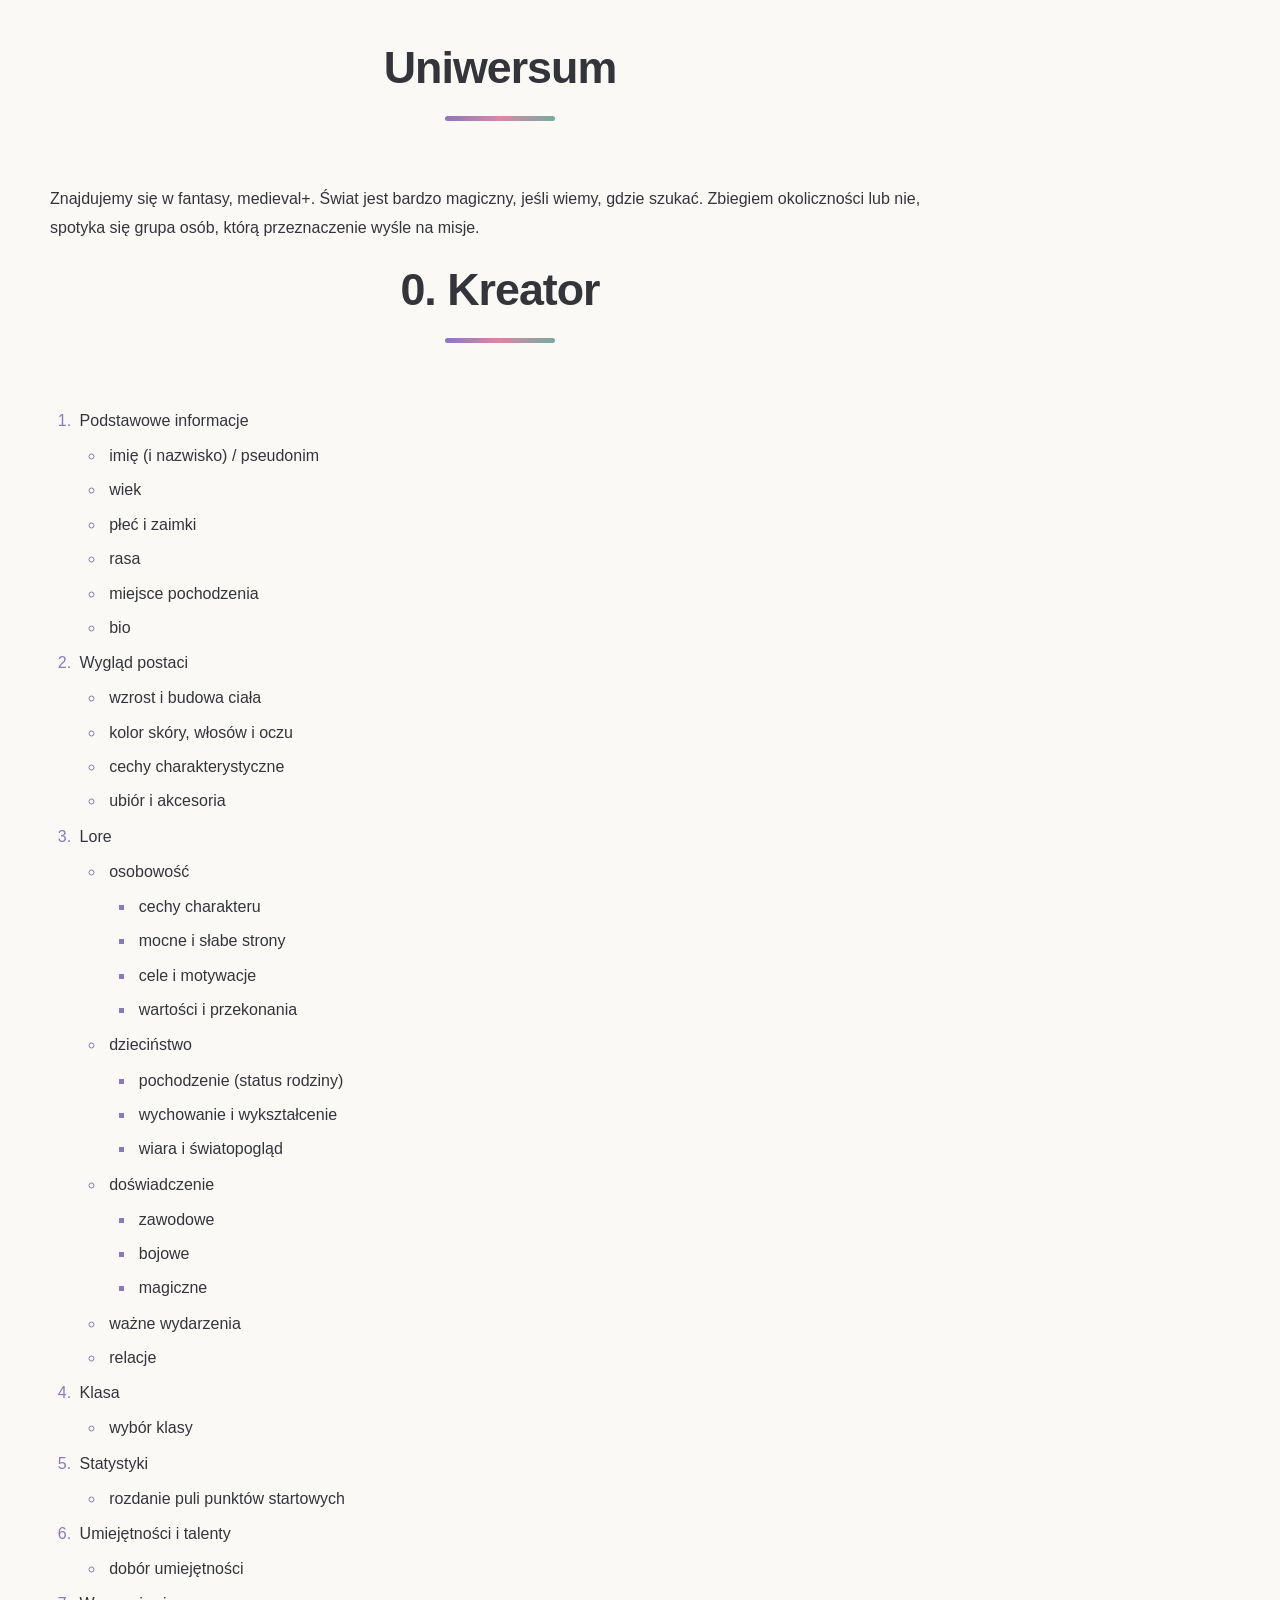
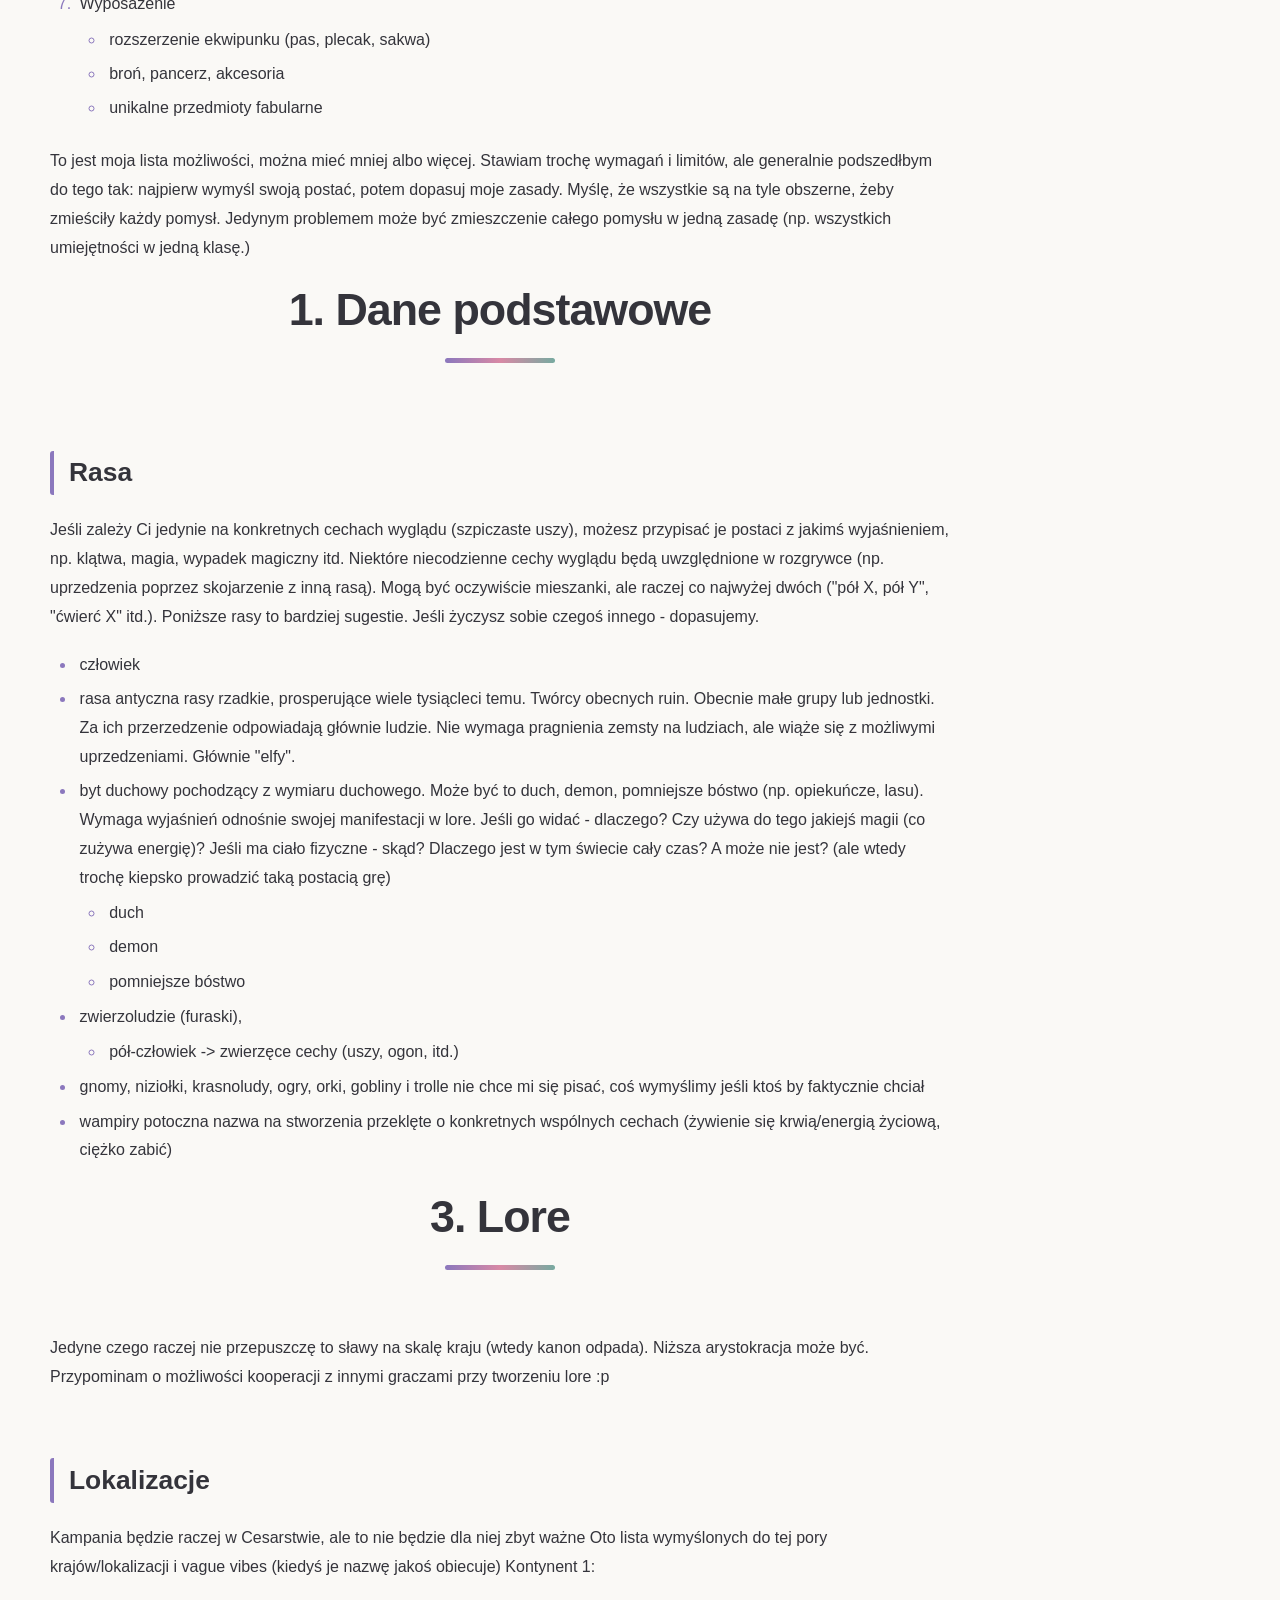
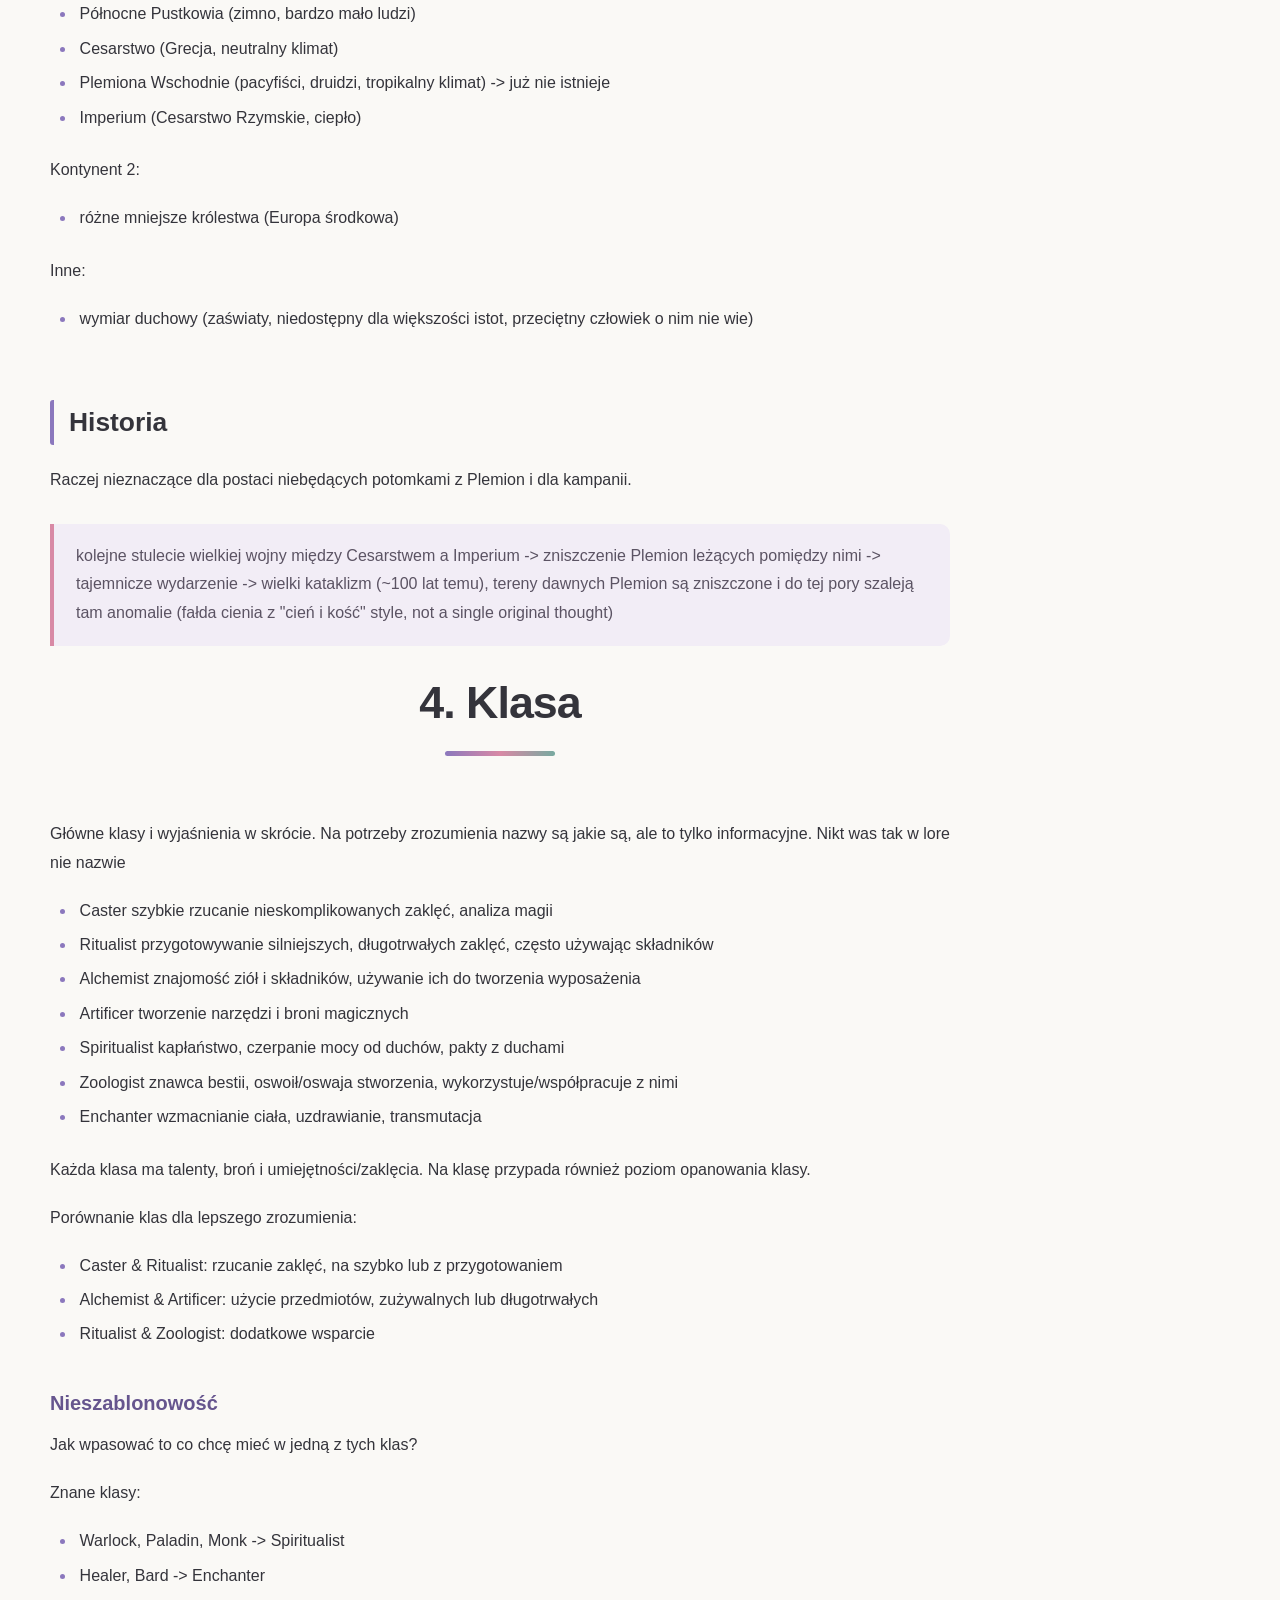
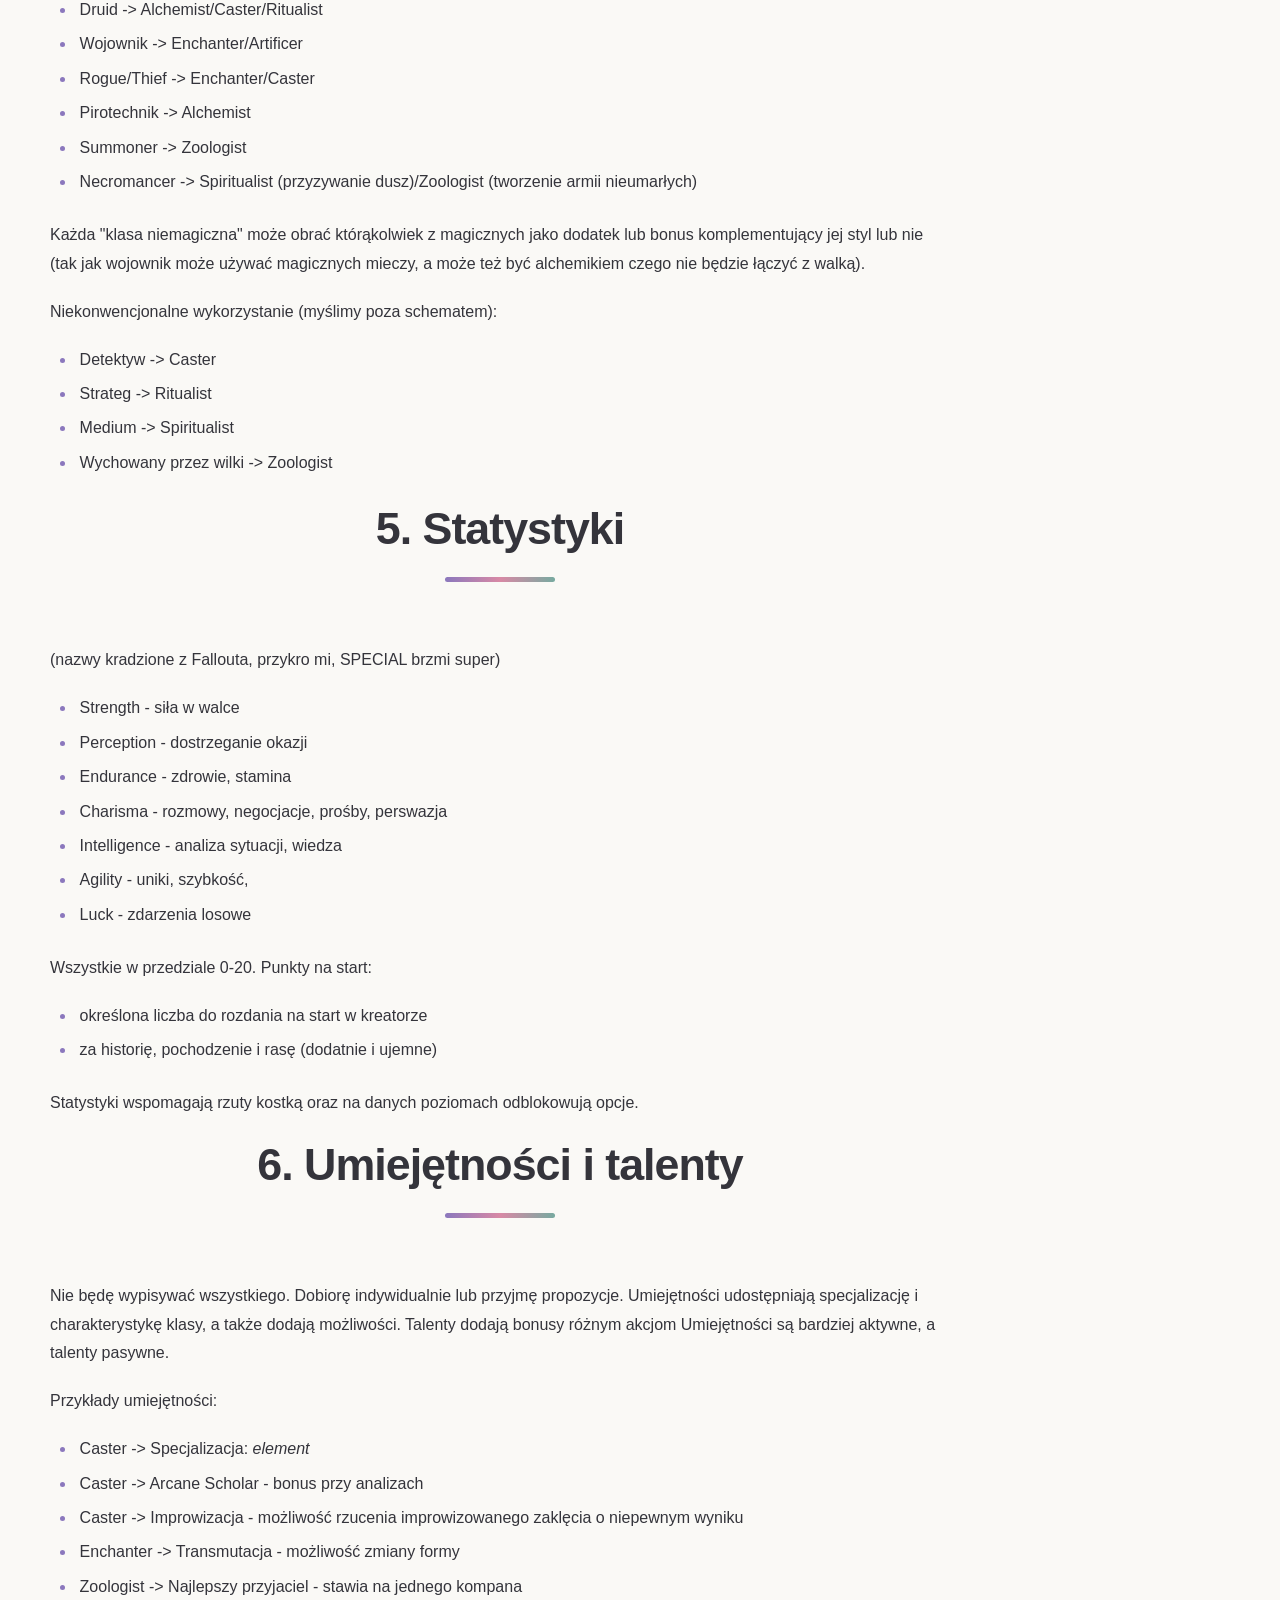
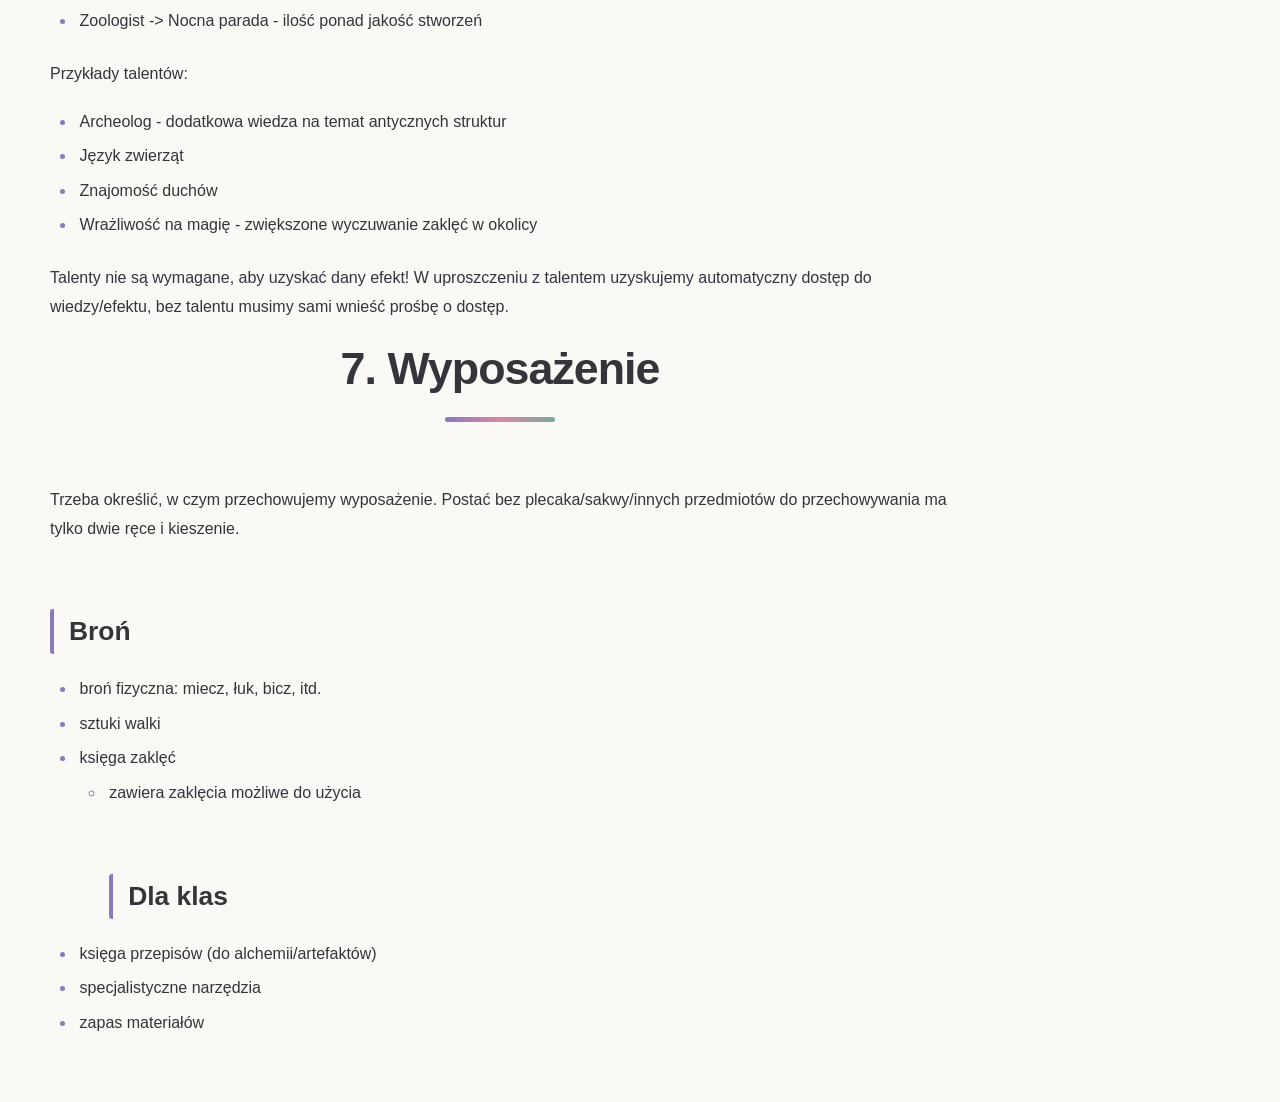
<file: docs/rpg/kreatorpostaci/index.html>
<!DOCTYPE html>

<html>

<head>

    <title>Kreator postaci</title>
    <link rel="stylesheet" href="style.css">
    <!--<link rel="icon" href="images/hubipedia_icon.png" type="image/x-icon">-->
    

</head>

<body>

<h1 id="uniwersum">Uniwersum</h1>
<p>Znajdujemy się w fantasy, medieval+. Świat jest bardzo magiczny, jeśli wiemy, gdzie szukać. Zbiegiem okoliczności lub nie, spotyka się grupa osób, którą przeznaczenie wyśle na misje. </p>
<h1 id="0-kreator">0. Kreator</h1>
<ol>
<li>Podstawowe informacje<ul>
<li>imię (i nazwisko) / pseudonim</li>
<li>wiek</li>
<li>płeć i zaimki</li>
<li>rasa</li>
<li>miejsce pochodzenia</li>
<li>bio</li>
</ul>
</li>
<li>Wygląd postaci<ul>
<li>wzrost i budowa ciała</li>
<li>kolor skóry, włosów i oczu</li>
<li>cechy charakterystyczne</li>
<li>ubiór i akcesoria</li>
</ul>
</li>
<li>Lore<ul>
<li>osobowość<ul>
<li>cechy charakteru</li>
<li>mocne i słabe strony</li>
<li>cele i motywacje</li>
<li>wartości i przekonania</li>
</ul>
</li>
<li>dzieciństwo<ul>
<li>pochodzenie (status rodziny)</li>
<li>wychowanie i wykształcenie</li>
<li>wiara i światopogląd</li>
</ul>
</li>
<li>doświadczenie <ul>
<li>zawodowe</li>
<li>bojowe</li>
<li>magiczne</li>
</ul>
</li>
<li>ważne wydarzenia</li>
<li>relacje</li>
</ul>
</li>
<li>Klasa<ul>
<li>wybór klasy</li>
</ul>
</li>
<li>Statystyki<ul>
<li>rozdanie puli punktów startowych</li>
</ul>
</li>
<li>Umiejętności i talenty<ul>
<li>dobór umiejętności</li>
</ul>
</li>
<li>Wyposażenie<ul>
<li>rozszerzenie ekwipunku (pas, plecak, sakwa)</li>
<li>broń, pancerz, akcesoria</li>
<li>unikalne przedmioty fabularne</li>
</ul>
</li>
</ol>
<p>To jest moja lista możliwości, można mieć mniej albo więcej.
Stawiam trochę wymagań i limitów, ale generalnie podszedłbym do tego tak: najpierw wymyśl swoją postać, potem dopasuj moje zasady. Myślę, że wszystkie są na tyle obszerne, żeby zmieściły każdy pomysł. Jedynym problemem może być zmieszczenie całego pomysłu w jedną zasadę (np. wszystkich umiejętności w jedną klasę.)</p>
<h1 id="1-dane-podstawowe">1. Dane podstawowe</h1>
<h2 id="rasa">Rasa</h2>
<p>Jeśli zależy Ci jedynie na konkretnych cechach wyglądu (szpiczaste uszy), możesz przypisać je postaci z jakimś wyjaśnieniem, np. klątwa, magia, wypadek magiczny itd. Niektóre niecodzienne cechy wyglądu będą uwzględnione w rozgrywce (np. uprzedzenia poprzez skojarzenie z inną rasą).
Mogą być oczywiście mieszanki, ale raczej co najwyżej dwóch (&quot;pół X, pół Y&quot;, &quot;ćwierć X&quot; itd.).
Poniższe rasy to bardziej sugestie. Jeśli życzysz sobie czegoś innego - dopasujemy.</p>
<ul>
<li>człowiek</li>
<li>rasa antyczna
  rasy rzadkie, prosperujące wiele tysiącleci temu. Twórcy obecnych ruin. Obecnie małe grupy lub jednostki. Za ich przerzedzenie odpowiadają głównie ludzie. Nie wymaga pragnienia zemsty na ludziach, ale wiąże się z możliwymi uprzedzeniami. Głównie &quot;elfy&quot;.</li>
<li>byt duchowy 
  pochodzący z wymiaru duchowego. Może być to duch, demon, pomniejsze bóstwo (np. opiekuńcze, lasu). Wymaga wyjaśnień odnośnie swojej manifestacji w lore. Jeśli go widać - dlaczego? Czy używa do tego jakiejś magii (co zużywa energię)? Jeśli ma ciało fizyczne - skąd? Dlaczego jest w tym świecie cały czas? A może nie jest? (ale wtedy trochę kiepsko prowadzić taką postacią grę)<ul>
<li>duch</li>
<li>demon</li>
<li>pomniejsze bóstwo</li>
</ul>
</li>
<li>zwierzoludzie (furaski), <ul>
<li>pół-człowiek -&gt; zwierzęce cechy (uszy, ogon, itd.)</li>
</ul>
</li>
<li>gnomy, niziołki, krasnoludy, ogry, orki, gobliny i trolle
  nie chce mi się pisać, coś wymyślimy jeśli ktoś by faktycznie chciał</li>
<li>wampiry
  potoczna nazwa na stworzenia przeklęte o konkretnych wspólnych cechach (żywienie się krwią/energią życiową, ciężko zabić)</li>
</ul>
<h1 id="3-lore">3. Lore</h1>
<p>Jedyne czego raczej nie przepuszczę to sławy na skalę kraju (wtedy kanon odpada). Niższa arystokracja może być.
Przypominam o możliwości kooperacji z innymi graczami przy tworzeniu lore :p</p>
<h2 id="lokalizacje">Lokalizacje</h2>
<p>Kampania będzie raczej w Cesarstwie, ale to nie będzie dla niej zbyt ważne
Oto lista wymyślonych do tej pory krajów/lokalizacji i vague vibes
(kiedyś je nazwę jakoś obiecuje)
Kontynent 1:</p>
<ul>
<li>Północne Pustkowia (zimno, bardzo mało ludzi)</li>
<li>Cesarstwo (Grecja, neutralny klimat)</li>
<li>Plemiona Wschodnie (pacyfiści, druidzi, tropikalny klimat) -&gt; już nie istnieje</li>
<li>Imperium (Cesarstwo Rzymskie, ciepło)</li>
</ul>
<p>Kontynent 2:</p>
<ul>
<li>różne mniejsze królestwa (Europa środkowa)</li>
</ul>
<p>Inne:</p>
<ul>
<li>wymiar duchowy (zaświaty, niedostępny dla większości istot, przeciętny człowiek o nim nie wie)</li>
</ul>
<h2 id="historia">Historia</h2>
<p>Raczej nieznaczące dla postaci niebędących potomkami z Plemion i dla kampanii.</p>
<blockquote>
<p>kolejne stulecie wielkiej wojny między Cesarstwem a Imperium -&gt; zniszczenie Plemion leżących pomiędzy nimi -&gt; tajemnicze wydarzenie -&gt; wielki kataklizm (~100 lat temu), tereny dawnych Plemion są zniszczone i do tej pory szaleją tam anomalie (fałda cienia z &quot;cień i kość&quot; style, not a single original thought)</p>
</blockquote>
<h1 id="4-klasa">4. Klasa</h1>
<p>Główne klasy i wyjaśnienia w skrócie. Na potrzeby zrozumienia nazwy są jakie są, ale to tylko informacyjne. Nikt was tak w lore nie nazwie</p>
<ul>
<li>Caster
  szybkie rzucanie nieskomplikowanych zaklęć, analiza magii</li>
<li>Ritualist
  przygotowywanie silniejszych, długotrwałych zaklęć, często używając składników</li>
<li>Alchemist
  znajomość ziół i składników, używanie ich do tworzenia wyposażenia</li>
<li>Artificer 
  tworzenie narzędzi i broni magicznych</li>
<li>Spiritualist
  kapłaństwo, czerpanie mocy od duchów, pakty z duchami</li>
<li>Zoologist
  znawca bestii, oswoił/oswaja stworzenia, wykorzystuje/współpracuje z nimi</li>
<li>Enchanter
  wzmacnianie ciała, uzdrawianie, transmutacja</li>
</ul>
<p>Każda klasa ma talenty, broń i umiejętności/zaklęcia. 
Na klasę przypada również poziom opanowania klasy. </p>
<p>Porównanie klas dla lepszego zrozumienia:</p>
<ul>
<li>Caster &amp; Ritualist: rzucanie zaklęć, na szybko lub z przygotowaniem</li>
<li>Alchemist &amp; Artificer: użycie przedmiotów, zużywalnych lub długotrwałych</li>
<li>Ritualist &amp; Zoologist: dodatkowe wsparcie</li>
</ul>
<h3 id="nieszablonowo-">Nieszablonowość</h3>
<p>Jak wpasować to co chcę mieć w jedną z tych klas?</p>
<p>Znane klasy:</p>
<ul>
<li>Warlock, Paladin, Monk -&gt; Spiritualist</li>
<li>Healer, Bard -&gt; Enchanter</li>
<li>Druid -&gt; Alchemist/Caster/Ritualist</li>
<li>Wojownik -&gt; Enchanter/Artificer</li>
<li>Rogue/Thief -&gt; Enchanter/Caster</li>
<li>Pirotechnik -&gt; Alchemist</li>
<li>Summoner -&gt; Zoologist</li>
<li>Necromancer -&gt; Spiritualist (przyzywanie dusz)/Zoologist (tworzenie armii nieumarłych)</li>
</ul>
<p>Każda &quot;klasa niemagiczna&quot; może obrać którąkolwiek z magicznych jako dodatek lub bonus komplementujący jej styl lub nie (tak jak wojownik może używać magicznych mieczy, a może też być alchemikiem czego nie będzie łączyć z walką). </p>
<p>Niekonwencjonalne wykorzystanie (myślimy poza schematem):</p>
<ul>
<li>Detektyw -&gt; Caster</li>
<li>Strateg -&gt; Ritualist</li>
<li>Medium -&gt; Spiritualist</li>
<li>Wychowany przez wilki -&gt; Zoologist</li>
</ul>
<h1 id="5-statystyki">5. Statystyki</h1>
<p>(nazwy kradzione z Fallouta, przykro mi, SPECIAL brzmi super)</p>
<ul>
<li>Strength - siła w walce</li>
<li>Perception - dostrzeganie okazji</li>
<li>Endurance - zdrowie, stamina</li>
<li>Charisma - rozmowy, negocjacje, prośby, perswazja</li>
<li>Intelligence - analiza sytuacji, wiedza</li>
<li>Agility - uniki, szybkość, </li>
<li>Luck - zdarzenia losowe</li>
</ul>
<p>Wszystkie w przedziale 0-20. 
Punkty na start:</p>
<ul>
<li>określona liczba do rozdania na start w kreatorze</li>
<li>za historię, pochodzenie i rasę (dodatnie i ujemne)</li>
</ul>
<p>Statystyki wspomagają rzuty kostką oraz na danych poziomach odblokowują opcje.</p>
<h1 id="6-umiej-tno-ci-i-talenty">6. Umiejętności i talenty</h1>
<p>Nie będę wypisywać wszystkiego. Dobiorę indywidualnie lub przyjmę propozycje. 
Umiejętności udostępniają specjalizację i charakterystykę klasy, a także dodają możliwości.
Talenty dodają bonusy różnym akcjom 
Umiejętności są bardziej aktywne, a talenty pasywne.</p>
<p>Przykłady umiejętności:</p>
<ul>
<li>Caster -&gt; Specjalizacja: <em>element</em></li>
<li>Caster -&gt; Arcane Scholar - bonus przy analizach</li>
<li>Caster -&gt; Improwizacja - możliwość rzucenia improwizowanego zaklęcia o niepewnym wyniku</li>
<li>Enchanter -&gt; Transmutacja - możliwość zmiany formy</li>
<li>Zoologist -&gt; Najlepszy przyjaciel - stawia na jednego kompana</li>
<li>Zoologist -&gt; Nocna parada - ilość ponad jakość stworzeń</li>
</ul>
<p>Przykłady talentów:</p>
<ul>
<li>Archeolog - dodatkowa wiedza na temat antycznych struktur</li>
<li>Język zwierząt</li>
<li>Znajomość duchów</li>
<li>Wrażliwość na magię - zwiększone wyczuwanie zaklęć w okolicy</li>
</ul>
<p>Talenty nie są wymagane, aby uzyskać dany efekt! W uproszczeniu z talentem uzyskujemy automatyczny dostęp do wiedzy/efektu, bez talentu musimy sami wnieść prośbę o dostęp.</p>
<h1 id="7-wyposa-enie">7. Wyposażenie</h1>
<p>Trzeba określić, w czym przechowujemy wyposażenie. Postać bez plecaka/sakwy/innych przedmiotów do przechowywania ma tylko dwie ręce i kieszenie.</p>
<h2 id="bro-">Broń</h2>
<ul>
<li>broń fizyczna: miecz, łuk, bicz, itd.</li>
<li>sztuki walki</li>
<li>księga zaklęć<ul>
<li>zawiera zaklęcia możliwe do użycia<h2 id="dla-klas">Dla klas</h2>
</li>
</ul>
</li>
<li>księga przepisów (do alchemii/artefaktów)</li>
<li>specjalistyczne narzędzia</li>
<li>zapas materiałów</li>
</ul>

    
</body>
</html>
</file>
<file: docs/rpg/kreatorpostaci/style.css>
/* ========================================
   1. KOLORY I USTAWIENIA
   ======================================== */

:root {
    --bg: #faf9f6;
    --surface: #ffffff;
    --text: #34343b;
    --text-muted: #777783;
    --border: #e7e4e8;

    --accent: #8b78bd;
    --accent-2: #d889a5;
    --accent-3: #77aaa0;

    --radius: 10px;
    --content-width: 850px;
}

/* ========================================
   2. STRONA I MARGINESY
   ======================================== */

html {
box-sizing: border-box;
scroll-behavior: smooth;
}

*, *::before, *::after {
box-sizing: inherit;
}

body {
max-width: 1000px;
margin: 0 auto;
padding: 40px 30px;
background: #faf9f6;
color: #34343b;
font-family: "Segoe UI", Arial, sans-serif;
font-size: 16px;
line-height: 1.8;
}

/* ========================================
   3. NAGŁÓWEK H1
   ======================================== */

h1 {
    position: relative;
    text-align: center;
    font-size: clamp(2rem, 5vw, 2.8rem);
    line-height: 1.25;
    font-weight: 750;
    letter-spacing: -1px;
    margin: 0 auto 42px;
    padding: 0 0 22px;
}

/* Kolorowy pasek pod H1 */
h1::after {
    content: "";
    display: block;
    width: 110px;
    height: 5px;
    margin: 20px auto 0;
    border-radius: 99px;
    background: linear-gradient(
        90deg,
        var(--accent),
        var(--accent-2),
        var(--accent-3)
    );
}

/* ========================================
   4. MNIEJSZE NAGŁÓWKI
   ======================================== */

h2 {
    font-size: 1.65rem;
    line-height: 1.4;
    margin-top: 2.5em;
    margin-bottom: 0.8em;
    padding: 0.15em 0 0.15em 15px;
    border-left: 4px solid var(--accent);
    border-radius: 3px;
}

h3 {
    font-size: 1.25rem;
    margin-top: 1.8em;
    margin-bottom: 0.5em;
    color: #66558e;
}

h4, h5, h6 {
    margin-top: 1.5em;
    margin-bottom: 0.5em;
    color: var(--text);
}

/* ========================================
   5. TEKST I LINKI
   ======================================== */

p {
    margin: 0 0 1.2em;
}

a {
    color: #7862ae;
    text-decoration: none;
    text-underline-offset: 3px;
    transition: color 0.2s ease;
}

a:hover {
    color: #bd658b;
    text-decoration: underline;
}

strong {
    font-weight: 700;
    color: #494052;
}

hr {
    border: 0;
    height: 1px;
    margin: 2.5em 0;
    background: linear-gradient(
        90deg,
        transparent,
        var(--accent-2),
        var(--accent),
        transparent
    );
}

/* ========================================
   6. LISTY
   ======================================== */

ul, ol {
    padding-left: 1.6em;
    margin: 0 0 1.5em;
}

li {
    padding-left: 0.25em;
    margin-bottom: 0.35em;
}

li::marker {
    color: var(--accent);
}

li > ul,
li > ol {
    margin-top: 0.4em;
    margin-bottom: 0.4em;
}

/* ========================================
   7. CYTATY
   ======================================== */

blockquote {
    margin: 1.8em 0;
    padding: 18px 22px;
    border-left: 4px solid var(--accent-2);
    border-radius: 0 var(--radius) var(--radius) 0;
    background: #f2edf6;
    color: #5b5363;
}

blockquote p:last-child {
    margin-bottom: 0;
}

/* ========================================
   8. KOD
   ======================================== */

code {
    padding: 0.15em 0.4em;
    border-radius: 5px;
    background: #efebf2;
    color: #79588d;
    font-family: Consolas, "Courier New", monospace;
    font-size: 0.9em;
}

pre {
    overflow-x: auto;
    padding: 20px 22px;
    margin: 1.5em 0;
    border: 1px solid var(--border);
    border-radius: var(--radius);
    background: #f1eff4;
    line-height: 1.6;
}

pre code {
    padding: 0;
    background: transparent;
    color: inherit;
}

/* ========================================
   9. TABELE
   ======================================== */

table {
    width: 100%;
    margin: 1.8em 0;
    border-collapse: separate;
    border-spacing: 0;
    overflow: hidden;
    border: 1px solid var(--border);
    border-radius: var(--radius);
    background: var(--surface);
}

th, td {
    padding: 12px 16px;
    text-align: left;
    border-bottom: 1px solid var(--border);
}

th {
    background: #eee8f5;
    color: #514568;
    font-weight: 700;
}

tr:last-child td {
    border-bottom: none;
}

tbody tr:hover {
    background: #faf6fc;
}

/* ========================================
   10. OBRAZY
   ======================================== */

img {
    display: block;
    max-width: 100%;
    height: auto;
    margin: 1.8em auto;
    border-radius: var(--radius);
}

figure {
    margin: 2em 0;
}

figcaption {
    text-align: center;
    color: var(--text-muted);
    font-size: 0.9em;
    margin-top: -1em;
}

/* ========================================
   11. CHECKLISTY
   ======================================== */

input[type="checkbox"] {
    accent-color: var(--accent);
    margin-right: 0.5em;
}

/* ========================================
   12. ZAZNACZANIE TEKSTU
   ======================================== */

::selection {
    color: #fff;
    background: #9b87c7;
}

/* ========================================
   13. TELEFONY I MAŁE EKRANY
   ======================================== */

@media (max-width: 600px) {
    body {
        padding: 24px 17px;
        font-size: 15px;
    }

    h1 {
        margin-bottom: 30px;
    }

    h2 {
        font-size: 1.4rem;
        margin-top: 2em;
    }

    pre {
        padding: 14px;
    }

    th, td {
        padding: 9px 10px;
    }
}

body {
margin: 0 !important;
padding: 40px 30px !important;
}

body > * {
max-width: 900px;
margin-left: auto !important;
margin-right: auto !important;
}
</file>
